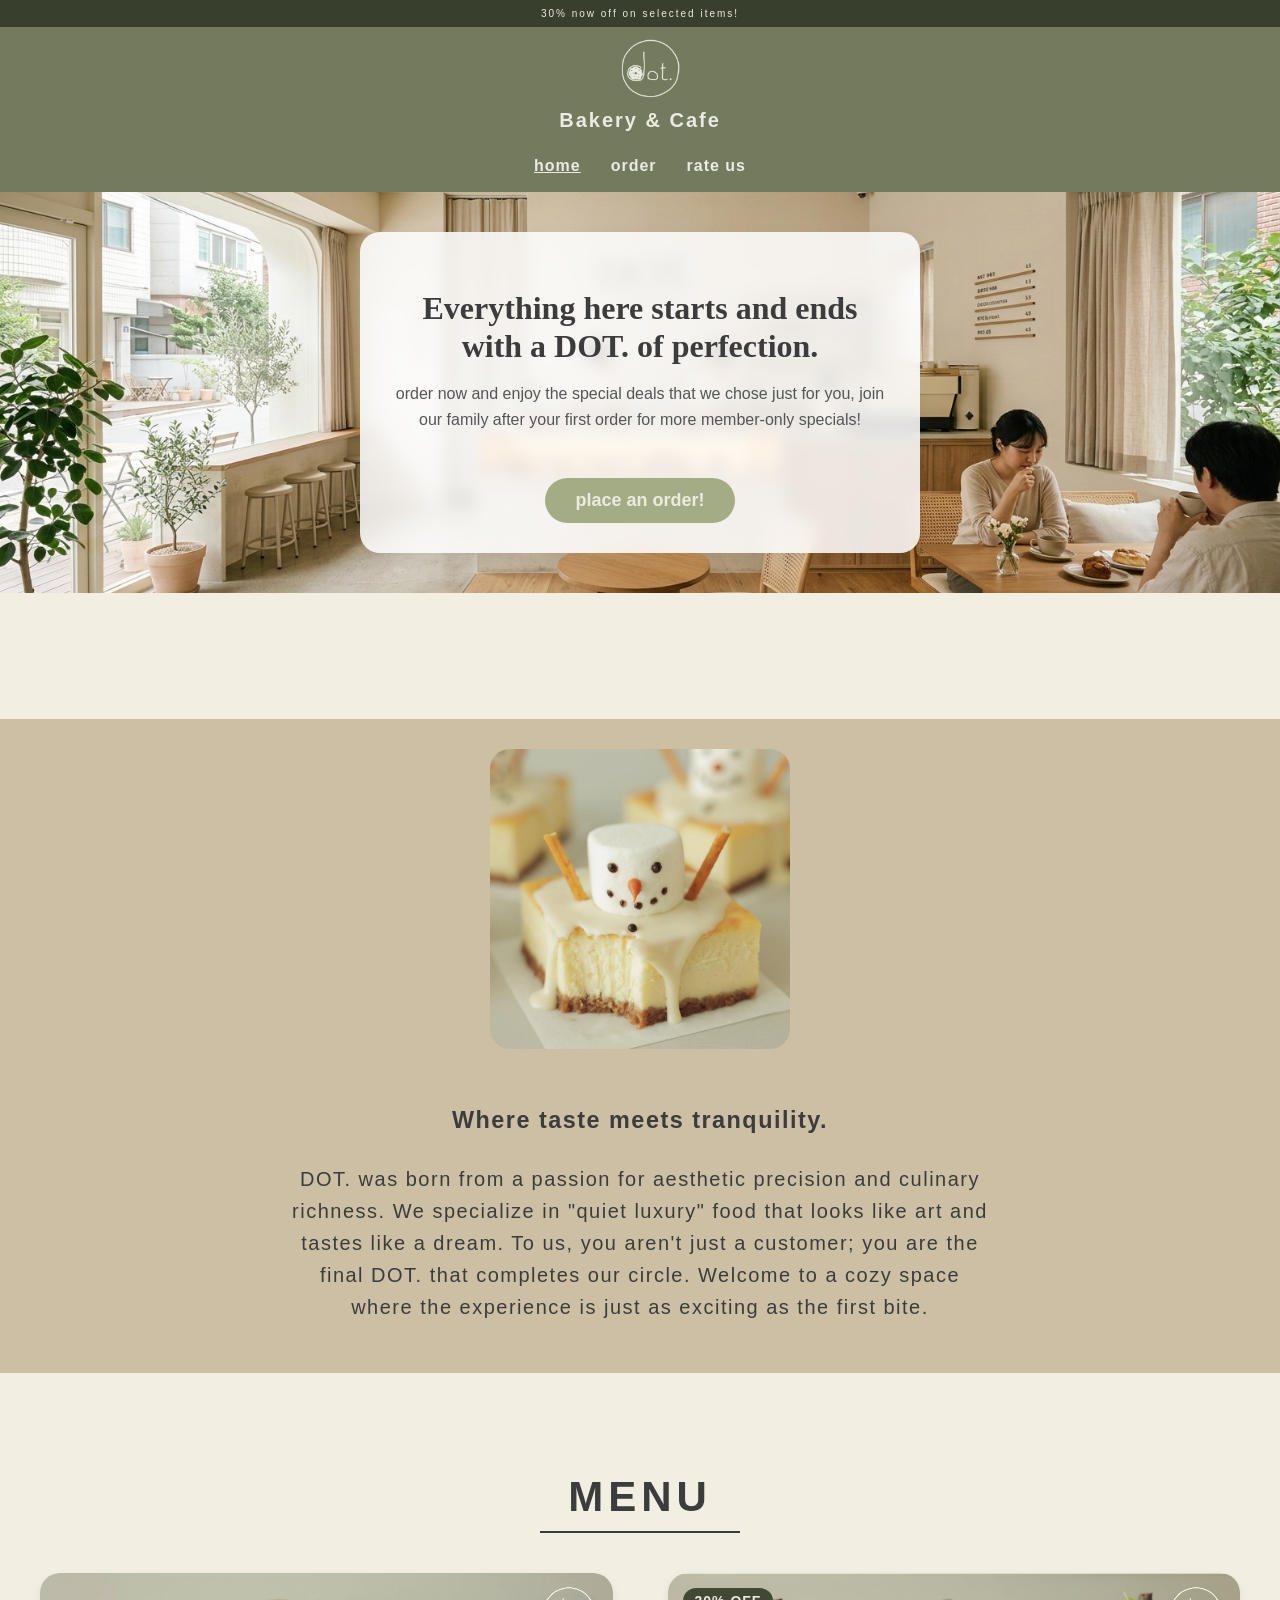
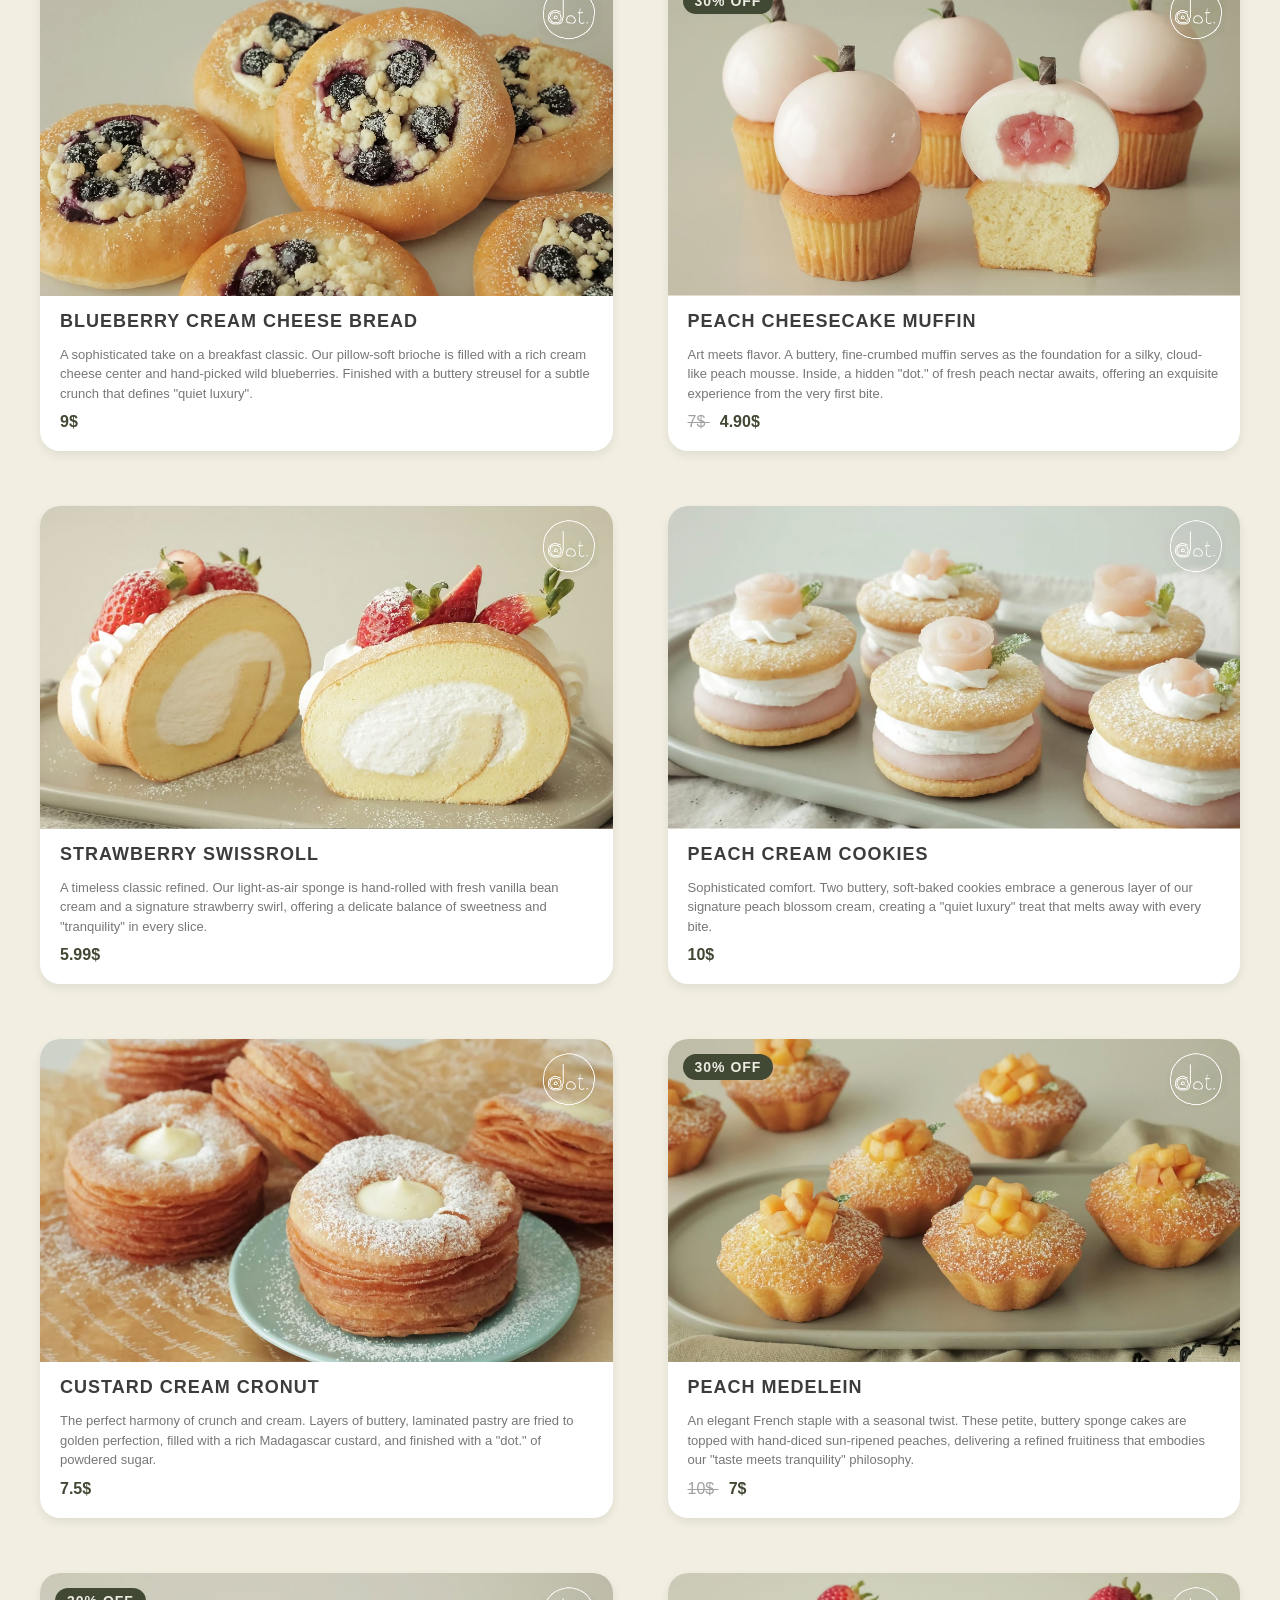
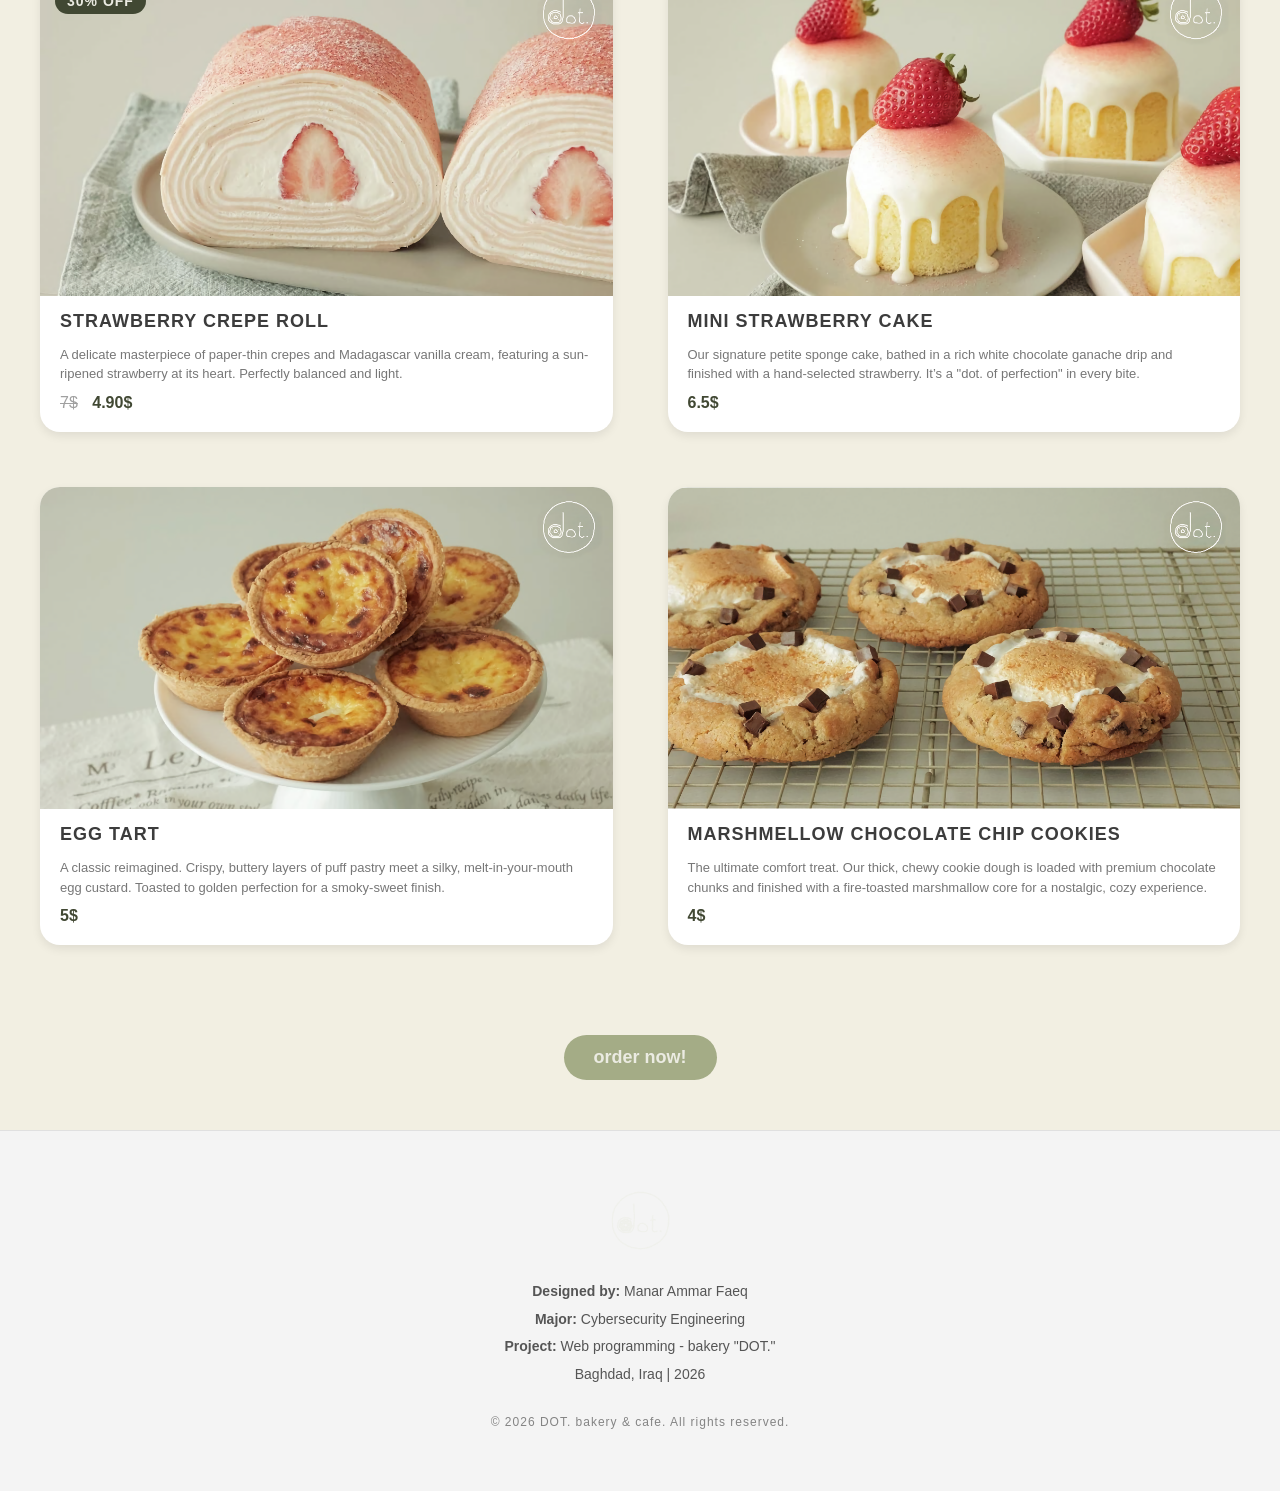
<file: web proj/index.html>
<!DOCTYPE html>
<html lang="en">
<head>
    <title>DOT. | menu </title>
 <link rel="stylesheet" href="style.css">
 <meta name="viewport" content="width=device-width, initial-scale=1.0">
</head>
<body>
    <div class="main-wrapper"> 

        <div class="info-container"> 
            <p class="info-title"> 30% now off on selected items! </p>
        </div>

        <header class="site-header">

            <div class="header-container">

                <img src="images/logo.png" class="logo"> 
                <!-- this logo picture is designed and drawn by me ^^ -->
                 <h1 class="site-title"> Bakery & Cafe </h1>
                 <nav class="nav-links">
                    <a href="index.html"> <u> home </u></a>
                    <a href="order.html">order</a>
                    <a href="rate.html"> rate us</a>
                 </nav>

            </div>

        </header>
    
        <div class="hero-section">
            <div class="about-caption">
                <h2>Everything here starts and ends with a DOT. of perfection.</h2>
                <p> order now and enjoy the special deals that we chose just for you, join our family after your first order for more member-only specials!</p>
                <a href="order.html" class="hero-button"> place an order! </a>
            </div>
        </div>
<br>
<br>
<br>
<br>
<br>
<br>
<br>

        <div class="about-container">
            <img src="images/aboutpic.jpg" class="about-pic">
            <div class="about-title">
                <h3> Where taste meets tranquility.</h3> 
                <p>DOT. was born from a passion for aesthetic precision and culinary richness. We specialize in "quiet luxury" food that looks like art and tastes like a dream. To us, you aren't just a customer; you are the final DOT. that completes our circle. Welcome to a cozy space where the experience is just as exciting as the first bite. </p>
            </div>
        </div>   
<br>
<br>
<br>
<br>
        <div class="menu-header">
            <h1 class="menu-title"> MENU </h1>
        </div>
        <hr class="menu-line">
        <table class="menu-table">
            <tr>
                <td> 
                    <div class="menu-card">
                        <img src="images/blueberry cream cheese bread.png" class="menu-img">
                        <div class="item-structure"> 
                            <h3 class="item-name"> blueberry cream cheese bread</h3>
                            <p class="item-caption">A sophisticated take on a breakfast classic. Our pillow-soft brioche is filled with a rich cream cheese center and hand-picked wild blueberries. Finished with a buttery streusel for a subtle crunch that defines "quiet luxury".</p>
                            <span class="item-price"> 9$ </span>
                        </div>
                    </div>
                </td>
                <td>
                    <div class="menu-card">
                        <span class="discount-tag"> 30% OFF</span>
                        <img src="images/peach cheesecake muffin.png" class="menu-img">
                        <div class="item-structure"> 
                            <h3 class="item-name"> peach cheesecake muffin </h3>
                            <p class="item-caption">Art meets flavor. A buttery, fine-crumbed muffin serves as the foundation for a silky, cloud-like peach mousse. Inside, a hidden "dot." of fresh peach nectar awaits, offering an exquisite experience from the very first bite.</p>
                            <span class="item-price"> <del> 7$ </del> 4.90$ </span>
                        </div>
                    </div>
                </td>
            </tr>
            <tr>
                <td>
                    <div class="menu-card">
                        <img src="images/strawberry roll.png" class="menu-img">
                        <div class="item-structure"> 
                            <h3 class="item-name"> strawberry swissroll</h3>
                            <p class="item-caption">A timeless classic refined. Our light-as-air sponge is hand-rolled with fresh vanilla bean cream and a signature strawberry swirl, offering a delicate balance of sweetness and "tranquility" in every slice.</p>
                            <span class="item-price"> 5.99$ </span>
                        </div>
                    </div>
                </td>
                <td>
                    <div class="menu-card">
                        <img src="images/peach macaron.png" class="menu-img">
                        <div class="item-structure"> 
                            <h3 class="item-name"> peach cream cookies</h3>
                            <p class="item-caption">Sophisticated comfort. Two buttery, soft-baked cookies embrace a generous layer of our signature peach blossom cream, creating a "quiet luxury" treat that melts away with every bite.</p>
                            <span class="item-price"> 10$ </span>
                        </div>
                    </div>
                </td>
            </tr>
            <tr>
                <td>
                    <div class="menu-card">
                        <img src="images/custard cream cronut.png" class="menu-img">
                        <div class="item-structure"> 
                            <h3 class="item-name"> custard cream cronut </h3>
                            <p class="item-caption">The perfect harmony of crunch and cream. Layers of buttery, laminated pastry are fried to golden perfection, filled with a rich Madagascar custard, and finished with a "dot." of powdered sugar.</p>
                            <span class="item-price">7.5$</span>
                        </div>
                    </div>
                </td>
                <td>
                    <div class="menu-card">
                        <span class="discount-tag"> 30% OFF</span>
                        <img src="images/peach medelein.png" class="menu-img">
                        <div class="item-structure"> 
                            <h3 class="item-name"> peach medelein </h3>
                            <p class="item-caption">An elegant French staple with a seasonal twist. These petite, buttery sponge cakes are topped with hand-diced sun-ripened peaches, delivering a refined fruitiness that embodies our "taste meets tranquility" philosophy.</p>
                            <span class="item-price"> <del> 10$ </del> 7$ </span>
                        </div>
                    </div>
                </td>
            </tr>
            <tr>
                <td>
                    <div class="menu-card">
                        <span class="discount-tag"> 30% OFF</span>
                        <img src="images/strawberry crep.png" class="menu-img">
                        <div class="item-structure"> 
                            <h3 class="item-name"> strawberry crepe roll</h3>
                            <p class="item-caption">A delicate masterpiece of paper-thin crepes and Madagascar vanilla cream, featuring a sun-ripened strawberry at its heart. Perfectly balanced and light.</p>
                            <span class="item-price"> <del>7$</del> 4.90$ </span>
                        </div>
                    </div>
                </td>
                <td>
                    <div class="menu-card">
                        <img src="images/mini cake strawberry.png" class="menu-img">
                        <div class="item-structure"> 
                            <h3 class="item-name"> mini strawberry cake </h3>
                            <p class="item-caption">Our signature petite sponge cake, bathed in a rich white chocolate ganache drip and finished with a hand-selected strawberry. It’s a "dot. of perfection" in every bite.</p>
                            <span class="item-price"> 6.5$ </span>
                        </div>
                    </div>
                </td>
            </tr>
            <tr>
                <td>
                    <div class="menu-card">
                        <img src="images/egg tart.png" class="menu-img">
                        <div class="item-structure"> 
                            <h3 class="item-name"> egg tart </h3>
                            <p class="item-caption">A classic reimagined. Crispy, buttery layers of puff pastry meet a silky, melt-in-your-mouth egg custard. Toasted to golden perfection for a smoky-sweet finish.</p>
                            <span class="item-price"> 5$ </span>
                        </div>
                    </div>
                </td>
                <td>
                    <div class="menu-card">
                        <img src="images/marshmellow cookies.png" class="menu-img">
                        <div class="item-structure"> 
                            <h3 class="item-name"> marshmellow chocolate chip cookies </h3>
                            <p class="item-caption">The ultimate comfort treat. Our thick, chewy cookie dough is loaded with premium chocolate chunks and finished with a fire-toasted marshmallow core for a nostalgic, cozy experience.</p>
                            <span class="item-price"> 4$ </span>
                        </div>
                    </div>
                </td>
            </tr>
        </table>
        <div class="button-row">
            <a href="order.html" class="hero-button">order now!</a>
        </div>
        </div>
        
        

    <footer class="site-footer">
    <div class="footer-content">
        <img src="images/logo.png" class="footer-logo" alt="dot. logo">
        
        <div class="footer-info">
            <p><strong>Designed by:</strong> Manar Ammar Faeq</p>
            <p><strong>Major:</strong> Cybersecurity Engineering </p> <p><strong>Project:</strong> Web programming - bakery "DOT."</p> <p>Baghdad, Iraq | 2026</p> </div>
        
        <p class="copyright">&copy; 2026 DOT. bakery & cafe. All rights reserved.</p>
    </div>
    </footer>
    </div>

</body>
</html>
</file>
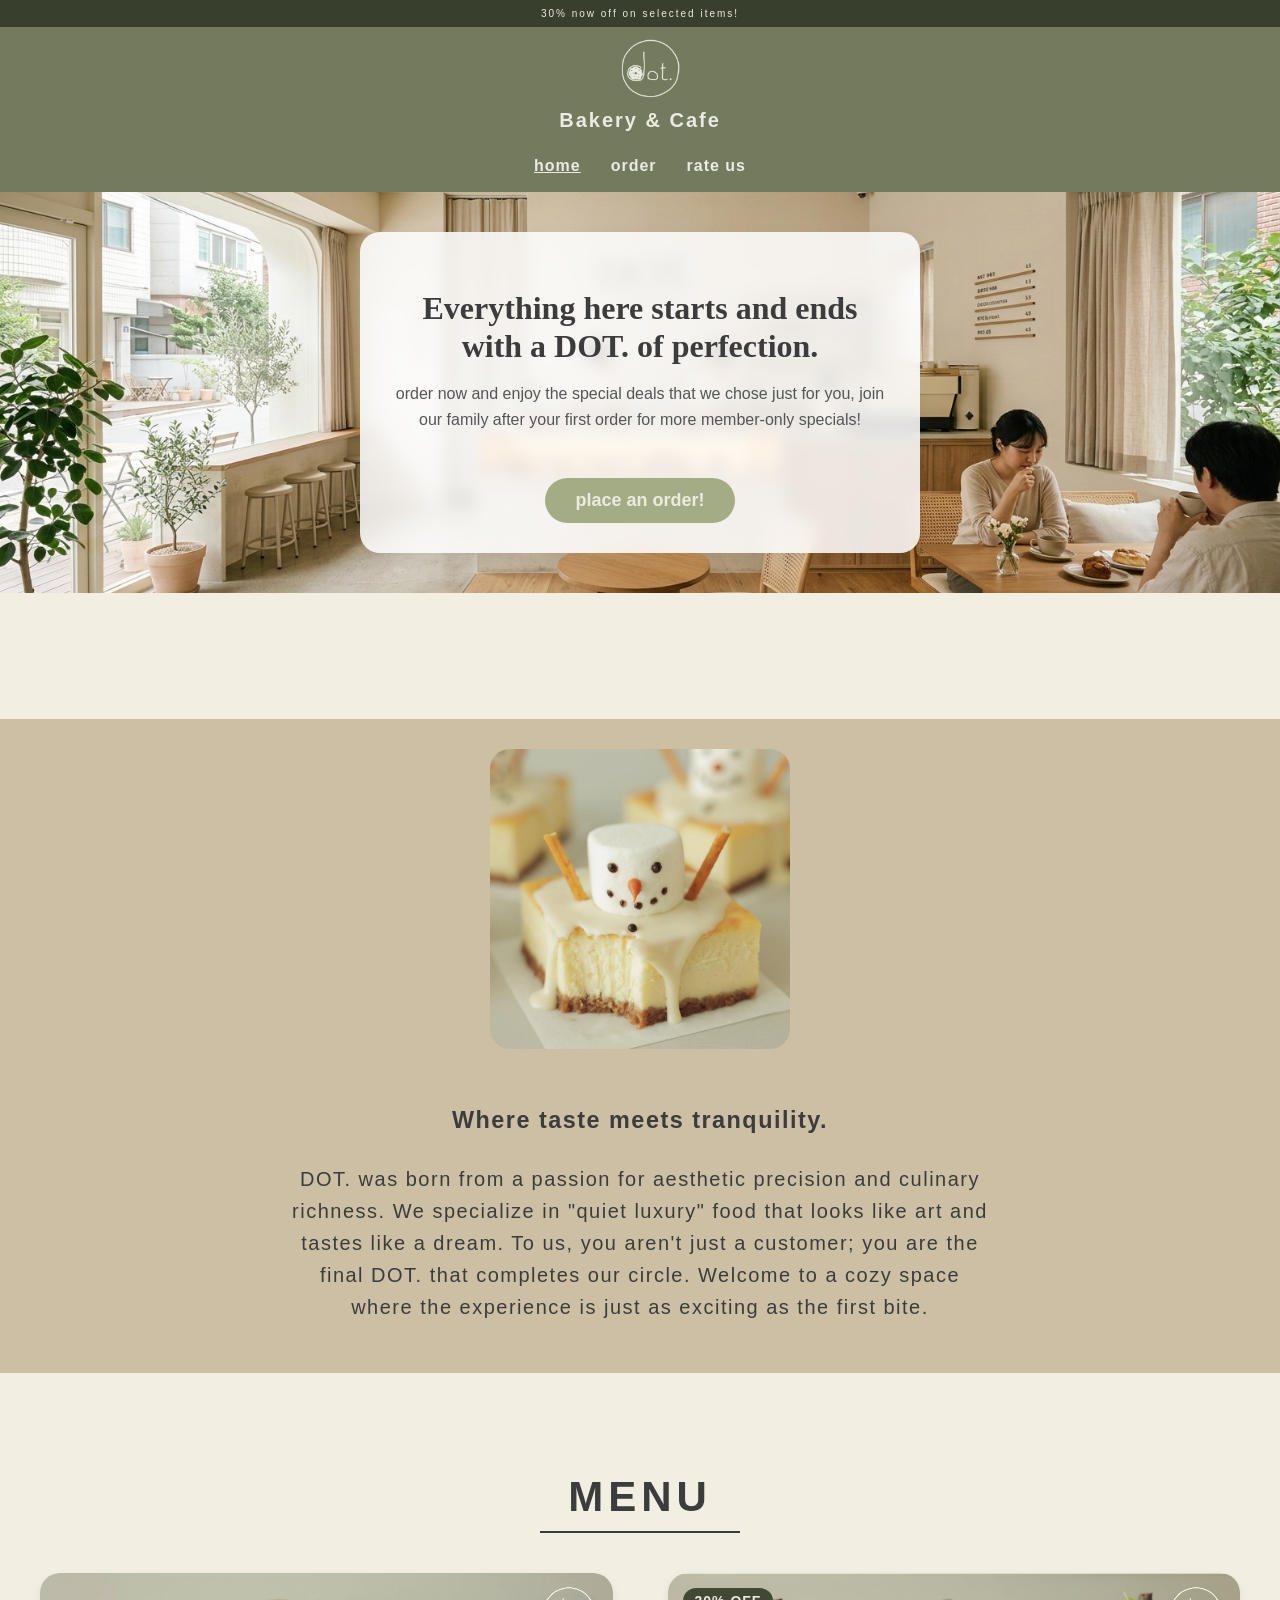
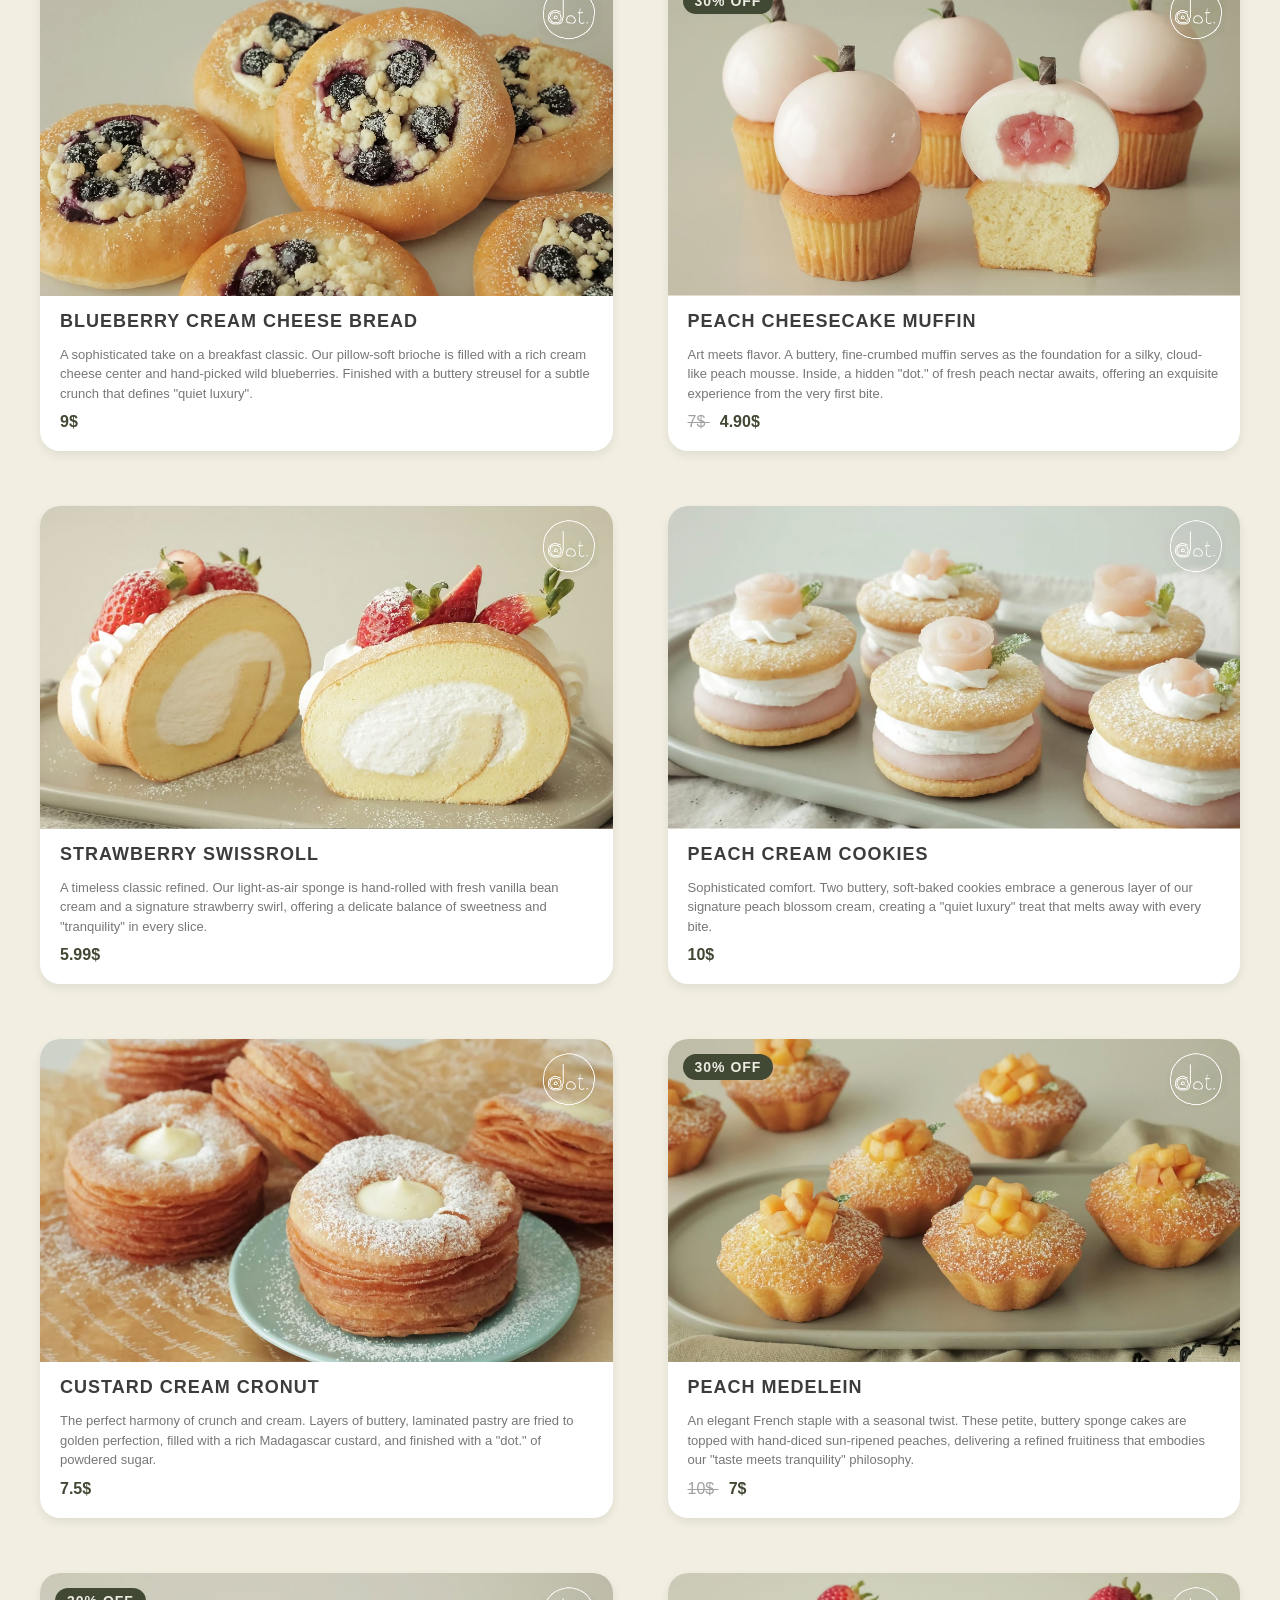
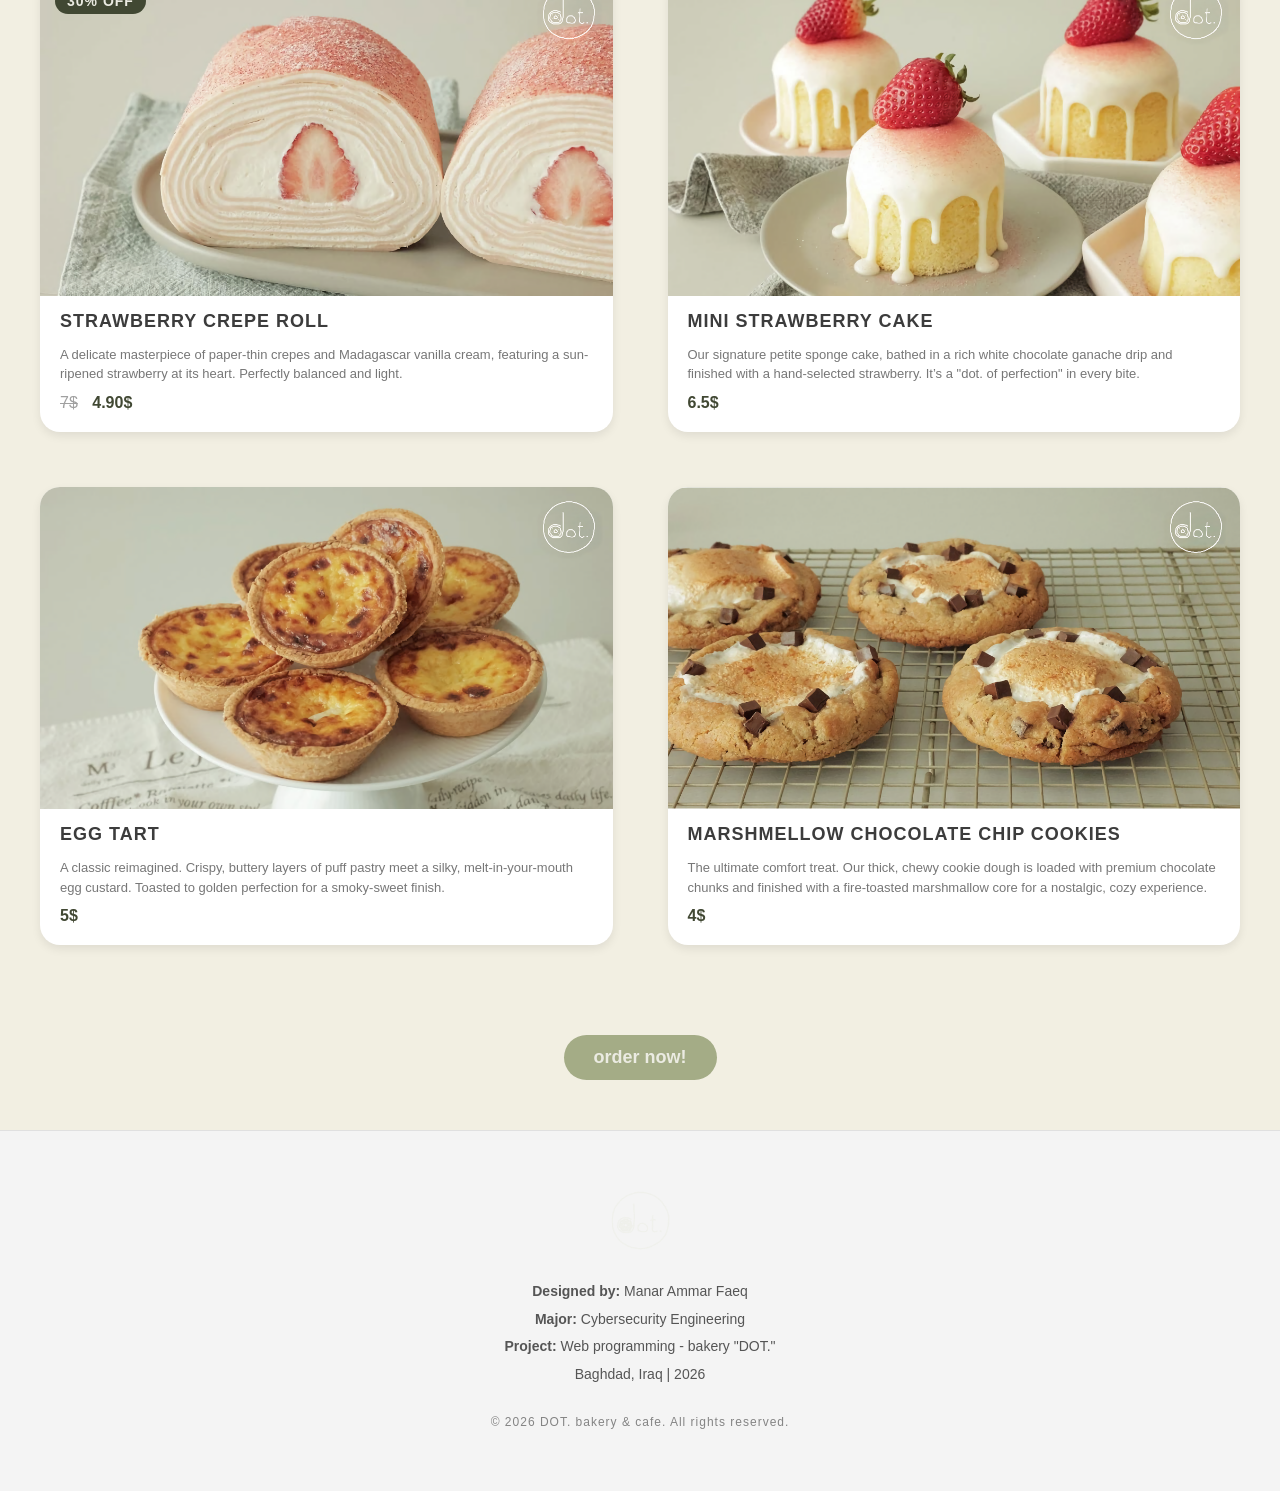
<file: web proj/menu.html>
<!DOCTYPE html>
<html lang="en">
<head>
    <title>DOT. | menu </title>
 <link rel="stylesheet" href="style.css">
 <meta name="viewport" content="width=device-width, initial-scale=1.0">
</head>
<body>
    <div class="main-wrapper"> 

        <div class="info-container"> 
            <p class="info-title"> 30% now off on selected items! </p>
        </div>

        <header class="site-header">

            <div class="header-container">

                <img src="images/logo.png" class="logo"> 
                <!-- this logo picture is designed and drawn by me ^^ -->
                 <h1 class="site-title"> Bakery & Cafe </h1>
                 <nav class="nav-links">
                    <a href="menu.html"> <u> home </u></a>
                    <a href="order.html">order</a>
                    <a href="rate.html"> rate us</a>
                 </nav>

            </div>

        </header>
    
        <div class="hero-section">
            <div class="about-caption">
                <h2>Everything here starts and ends with a DOT. of perfection.</h2>
                <p> order now and enjoy the special deals that we chose just for you, join our family after your first order for more member-only specials!</p>
                <a href="order.html" class="hero-button"> place an order! </a>
            </div>
        </div>
<br>
<br>
<br>
<br>
<br>
<br>
<br>

        <div class="about-container">
            <img src="images/aboutpic.jpg" class="about-pic">
            <div class="about-title">
                <h3> Where taste meets tranquility.</h3> 
                <p>DOT. was born from a passion for aesthetic precision and culinary richness. We specialize in "quiet luxury" food that looks like art and tastes like a dream. To us, you aren't just a customer; you are the final DOT. that completes our circle. Welcome to a cozy space where the experience is just as exciting as the first bite. </p>
            </div>
        </div>   
<br>
<br>
<br>
<br>
        <div class="menu-header">
            <h1 class="menu-title"> MENU </h1>
        </div>
        <hr class="menu-line">
        <table class="menu-table">
            <tr>
                <td> 
                    <div class="menu-card">
                        <img src="images/blueberry cream cheese bread.png" class="menu-img">
                        <div class="item-structure"> 
                            <h3 class="item-name"> blueberry cream cheese bread</h3>
                            <p class="item-caption">A sophisticated take on a breakfast classic. Our pillow-soft brioche is filled with a rich cream cheese center and hand-picked wild blueberries. Finished with a buttery streusel for a subtle crunch that defines "quiet luxury".</p>
                            <span class="item-price"> 9$ </span>
                        </div>
                    </div>
                </td>
                <td>
                    <div class="menu-card">
                        <span class="discount-tag"> 30% OFF</span>
                        <img src="images/peach cheesecake muffin.png" class="menu-img">
                        <div class="item-structure"> 
                            <h3 class="item-name"> peach cheesecake muffin </h3>
                            <p class="item-caption">Art meets flavor. A buttery, fine-crumbed muffin serves as the foundation for a silky, cloud-like peach mousse. Inside, a hidden "dot." of fresh peach nectar awaits, offering an exquisite experience from the very first bite.</p>
                            <span class="item-price"> <del> 7$ </del> 4.90$ </span>
                        </div>
                    </div>
                </td>
            </tr>
            <tr>
                <td>
                    <div class="menu-card">
                        <img src="images/strawberry roll.png" class="menu-img">
                        <div class="item-structure"> 
                            <h3 class="item-name"> strawberry swissroll</h3>
                            <p class="item-caption">A timeless classic refined. Our light-as-air sponge is hand-rolled with fresh vanilla bean cream and a signature strawberry swirl, offering a delicate balance of sweetness and "tranquility" in every slice.</p>
                            <span class="item-price"> 5.99$ </span>
                        </div>
                    </div>
                </td>
                <td>
                    <div class="menu-card">
                        <img src="images/peach macaron.png" class="menu-img">
                        <div class="item-structure"> 
                            <h3 class="item-name"> peach cream cookies</h3>
                            <p class="item-caption">Sophisticated comfort. Two buttery, soft-baked cookies embrace a generous layer of our signature peach blossom cream, creating a "quiet luxury" treat that melts away with every bite.</p>
                            <span class="item-price"> 10$ </span>
                        </div>
                    </div>
                </td>
            </tr>
            <tr>
                <td>
                    <div class="menu-card">
                        <img src="images/custard cream cronut.png" class="menu-img">
                        <div class="item-structure"> 
                            <h3 class="item-name"> custard cream cronut </h3>
                            <p class="item-caption">The perfect harmony of crunch and cream. Layers of buttery, laminated pastry are fried to golden perfection, filled with a rich Madagascar custard, and finished with a "dot." of powdered sugar.</p>
                            <span class="item-price">7.5$</span>
                        </div>
                    </div>
                </td>
                <td>
                    <div class="menu-card">
                        <span class="discount-tag"> 30% OFF</span>
                        <img src="images/peach medelein.png" class="menu-img">
                        <div class="item-structure"> 
                            <h3 class="item-name"> peach medelein </h3>
                            <p class="item-caption">An elegant French staple with a seasonal twist. These petite, buttery sponge cakes are topped with hand-diced sun-ripened peaches, delivering a refined fruitiness that embodies our "taste meets tranquility" philosophy.</p>
                            <span class="item-price"> <del> 10$ </del> 7$ </span>
                        </div>
                    </div>
                </td>
            </tr>
            <tr>
                <td>
                    <div class="menu-card">
                        <span class="discount-tag"> 30% OFF</span>
                        <img src="images/strawberry crep.png" class="menu-img">
                        <div class="item-structure"> 
                            <h3 class="item-name"> strawberry crepe roll</h3>
                            <p class="item-caption">A delicate masterpiece of paper-thin crepes and Madagascar vanilla cream, featuring a sun-ripened strawberry at its heart. Perfectly balanced and light.</p>
                            <span class="item-price"> <del>7$</del> 4.90$ </span>
                        </div>
                    </div>
                </td>
                <td>
                    <div class="menu-card">
                        <img src="images/mini cake strawberry.png" class="menu-img">
                        <div class="item-structure"> 
                            <h3 class="item-name"> mini strawberry cake </h3>
                            <p class="item-caption">Our signature petite sponge cake, bathed in a rich white chocolate ganache drip and finished with a hand-selected strawberry. It’s a "dot. of perfection" in every bite.</p>
                            <span class="item-price"> 6.5$ </span>
                        </div>
                    </div>
                </td>
            </tr>
            <tr>
                <td>
                    <div class="menu-card">
                        <img src="images/egg tart.png" class="menu-img">
                        <div class="item-structure"> 
                            <h3 class="item-name"> egg tart </h3>
                            <p class="item-caption">A classic reimagined. Crispy, buttery layers of puff pastry meet a silky, melt-in-your-mouth egg custard. Toasted to golden perfection for a smoky-sweet finish.</p>
                            <span class="item-price"> 5$ </span>
                        </div>
                    </div>
                </td>
                <td>
                    <div class="menu-card">
                        <img src="images/marshmellow cookies.png" class="menu-img">
                        <div class="item-structure"> 
                            <h3 class="item-name"> marshmellow chocolate chip cookies </h3>
                            <p class="item-caption">The ultimate comfort treat. Our thick, chewy cookie dough is loaded with premium chocolate chunks and finished with a fire-toasted marshmallow core for a nostalgic, cozy experience.</p>
                            <span class="item-price"> 4$ </span>
                        </div>
                    </div>
                </td>
            </tr>
        </table>
        <div class="button-row">
            <a href="order.html" class="hero-button">order now!</a>
        </div>
        </div>
        
        

    <footer class="site-footer">
    <div class="footer-content">
        <img src="images/logo.png" class="footer-logo" alt="dot. logo">
        
        <div class="footer-info">
            <p><strong>Designed by:</strong> Manar Ammar Faeq</p>
            <p><strong>Major:</strong> Cybersecurity Engineering </p> <p><strong>Project:</strong> Web programming - bakery "DOT."</p> <p>Baghdad, Iraq | 2026</p> </div>
        
        <p class="copyright">&copy; 2026 DOT. bakery & cafe. All rights reserved.</p>
    </div>
    </footer>
    </div>

</body>
</html>
</file>
<file: web proj/style.css>
/* --- MENU PAGE ONLY --- */
.menu-table {
    width: 100%;
    border-spacing: 25px;
    display: table; /* Force it to stay a table structure */
    margin: 0 auto;
}

.menu-table td {
    width: 50%;
    padding: 15px;
    vertical-align: top;
    display: table-cell; /* Keeps cards side-by-side on laptop */
}

/* --- ORDER PAGE ONLY --- */
.order-table {
    width: 100%;
    max-width: 500px;
    border-collapse: separate;
    border-spacing: 0 15px;
    margin: 0 auto;
}

.order-table td {
    padding: 8px;
    text-align: center;
}
.menu-title {
text-align: center;
font-size: 42px;
letter-spacing: 5px;
color: #3c3c3c;
margin-bottom: 10px;
}

.menu-line {
width: 200px;
border: 0;
border-top: 2px solid #3c3c3c;
margin: 0 auto;
}
.menu-img {
width: 100%;
height: auto;
object-fit: cover;
display:block;
}

del {
color: #a0a0a0; 
margin-right: 10px; 
font-weight: normal; 
}
.discount-tag {
position: absolute;
top: 15px;
left: 15px;
background-color: #414833; 
color: #ebebe2;
padding: 5px 12px;
font-size: 14px;
font-weight: bold;
border-radius: 50px; 
z-index: 10; 
letter-spacing: 1px;
}
.menu-card {
background: #ffffff;
border-radius: 20px;
overflow: hidden;
box-shadow: 0 4px 10px rgba(0,0,0,0.08);
transition: 0.2s;
position: relative;
}
.menu-card:hover{
transform: translateY(-5px);
box-shadow:0 8px 18px rgba(0,0,0,0.15);
}
.item-structure {
padding: 0 20px 20px 20px;
}
.item-name {
font-size: 18px;
color: #3c3c3c;
margin: 15px 0 5px 0;
font-weight: bold;
text-transform: uppercase;
letter-spacing: 1px;
}
.item-caption {
font-size: 13px;
color: #777; 
line-height: 1.5;
margin-bottom: 10px;
}
.item-price {
font-size: 16px;
color: #414833;
font-weight: bold;
display: block;
margin-top: 10px;
}
body{
margin:0;
padding: 0;
font-family: sans-serif;
background-size: cover;
background-position: center;
background-attachment: fixed;
}
 .main-wrapper {
background-color: #f2efe2;
width: 100%;;
margin: 0;
min-height: 90vh;
border-radius: 0px;
overflow: hidden;
box-shadow: 0 0 50px rgba(0,0,0,0.02);
 }
.site-header{
background:#737a5d;
padding:12px;
box-shadow:0 3px 8px rgba(0,0,0,0.1);
}
.header-container {
flex-direction: column;
display: flex;
align-items: center;
text-align: center;
gap: 10px;
}
.logo{
width:60px;
margin-left: 20px;
}
.nav-links{
margin: 10px 0;
flex-wrap: wrap;
display: flex;
gap: 10px;
align-items: center;
margin: 10px 0 0 0;
justify-content: center;
}
.nav-links a {
text-decoration: none;
color: #ebebe2;
font-size: 16px;
font-weight: bold;
letter-spacing: 1px;
padding: 5px 10px;

}
.nav-links a:last-child{
    border-right: none;
}
.site-title{
margin:0;
color:#ebebe2;
font-size: 20px;
letter-spacing:2px;
}
.hero-section {
height: auto;
background-image: url('images/hero.png');
background-size: cover;
background-position: center;
display: flex;
align-items: center; 
justify-content: center;
padding: 40px 20px;
}
.hero-button {
display: inline-block;
margin-top: 20px;
padding: 12px 30px;
background-color: #a4ac86;
color: #ebebe2;
text-decoration: none;
border-radius: 50px;
font-size: 18px;
font-weight: bold;
transition: 0.3s;
align-self: center;
}
.hero-button:hover {
background-color: #ebe3d2; 
color: #3c3c3c;
transform: translateY(-3px); 
}
.about-caption {
background: rgba(255, 255, 255, 0.85); 
backdrop-filter: blur(8px);
padding: 30px;
border-radius: 20px;
max-width: 500px;
text-align: center;
box-shadow: 0 8px 20px rgba(0,0,0,0.08);
}
.about-caption h2 {
font-size: 32px;
color: #3c3c3c; 
margin-bottom: 15px;
font-family: 'Playfair Display', serif; 
line-height: 1.2;
}
.about-caption p {
font-size: 16px;
color: #555555;
margin-bottom: 25px;
line-height: 1.6; 
}
.info-container {
background:#393f2d;
padding: 8px;
display: flex;
align-items: center;
justify-content: center;
gap: 10px;
}
.info-title{
margin:0;
color:#ebebe2;
font-size: 10px;
letter-spacing:2px;
}
.about-container {
background:#ccbfa3;
flex-direction: column;
padding: 30px 50px;
display: flex;
align-items: center;
gap: 30px;
text-align: center;
}
.about-pic{
width:100%;
max-width: 300px;
border-radius: 20px;
}
.about-title{
margin: 0 auto;
color:#3c3c3c;
font-size: 20px;
letter-spacing:1.5px;
line-height: 1.6;
max-width: 700px;
}
.site-footer {
background-color: #f4f4f4; 
padding: 50px 20px;
text-align: center;
color: #555;
padding-top: 60px;
border-top: 1px solid #e0e0e0;
}
.footer-logo {
width: 60px; 
opacity: 0.5; 
margin-bottom: 20px;
}
.footer-info p {
font-size: 14px;
margin: 5px 0;
line-height: 1.6;
}
.copyright {
font-size: 12px;
margin-top: 30px;
opacity: 0.7;
letter-spacing: 1px;
}
.order-table {
width: 100%;
border-collapse: separate;
border-spacing: 0 15px; 
table-layout: auto;
}
.order-item {
background-color: #ffffff;
display: block;
box-shadow: 0 2px 8px rgba(0,0,0,0.05);
margin-bottom: 15px;
}
.order-item td {
padding: 8px;
vertical-align: middle;
}
.order-thumb {
height: 70px;
object-fit: cover;
border-radius: 10px; 
margin: 0 AUTO;
}
.order-name {
margin: 0;
color: #3c3c3c;
font-size: 16px;
}
.item-action-cell {
text-align: left;
margin-top: 10px;}
.order-price {
font-weight: bold;
margin-right: 16px;
color: #374656; 
}
.qty-input {
width: 40px;
padding: 5px;
border: 1px solid #ddd;
border-radius: 5px;
text-align: center;
}
.checkbox-cell {
width: 50px;
text-align: center;
}
.order-check {
width: 20px;
height: 20px;
cursor: pointer;
accent-color: #374656; 
}

.login-box {
display: flex;
justify-content: center;
margin: 50px 0;
}
fieldset {
width: 400px;
border: 1px solid #3c3c3c; 
border-radius: 15px;      
padding: 30px;            
background-color: #ffffff;
box-shadow: 0 4px 15px rgba(0,0,0,0.05);
display: flex;
flex-direction: column;
gap: 15px;
}
legend {
font-weight: bold;
text-transform: uppercase;
letter-spacing: 2px;
color: #3c3c3c;
padding: 0 10px;
}
.input-group{
display: flex;
flex-direction: column;
text-align: left;
width: 100%;
}
.input-group input {
padding: 10px;
border: 1px solid #ddd;
border-radius: 8px;
width: 100%;
box-sizing: border-box;
}
.thanks-text{
margin: 0 auto;
font-size: 22px;
color:#3c3c3c;
letter-spacing:1.5px;
line-height: 1.6;
max-width: 850px;
text-align: center;
}
.thanks-title{
margin: 0 auto;
font-size: 35px;
color:#3c3c3c;
letter-spacing:1.5px;
line-height: 1.6;
max-width: 850px;
text-align: center;
font-weight: bold;
}


.button-row {
display: flex;
justify-content: center; 
gap: 20px;               
margin-top: 30px;        
margin-bottom: 50px;    
}

.button-row .hero-btn {
min-width: 150px;
text-align: center;
}

.rating-box {
width: 80%;            
max-width: 470px;
margin: 40px auto;     
border: 2px solid #374656;
border-radius: 20px;
padding: 40px;
background-color: #ffffff;
display: block;        
text-align: left;      
}

.rating-box p {
font-weight: bold;
color: #374656;
margin-top: 25px;
margin-bottom: 10px;
}


.radio-group {
margin-bottom: 20px;
padding-left: 10px;
}

.radio-group input {
margin-right: 5px;
cursor: pointer;
}
@media (max-width: 768px) {

    /* 1. Fix header */
    .header-container {
        flex-direction: column;
        align-items: center;
        text-align: center;
    }

    .nav-links {
        margin: 10px 0 0 0;
        flex-wrap: wrap;
        justify-content: center;
    }

    .nav-links a {
        border: none;
        padding: 5px 10px;
    }

    /* 2. Fix hero */
    .hero-section {
        height: auto;
        padding: 40px 20px;
        text-align: center;
    }
.menu-table, .menu-table td {
        display: block; /* Stacks cards on phones */
        width: 100%;
    }
    
    .order-table, .order-table td {
        
        width: 100%;
        text-align: center;
    }
}
   
    .about-container {
        flex-direction: column;
        padding: 30px 20px;
        text-align: center;
    }

    .about-pic {
        width: 100%;
        max-width: 300px;
    }

  
    
    .menu-img {
        height: auto;
    }


    fieldset {
        width:70%;
        max-width: 350px;
        margin: auto;
    }

    
    .rating-box {
        width: 75%;
        padding: 20px;
    }


    .button-row {
        flex-direction: column;
        align-items: center;
    }

}
</file>
